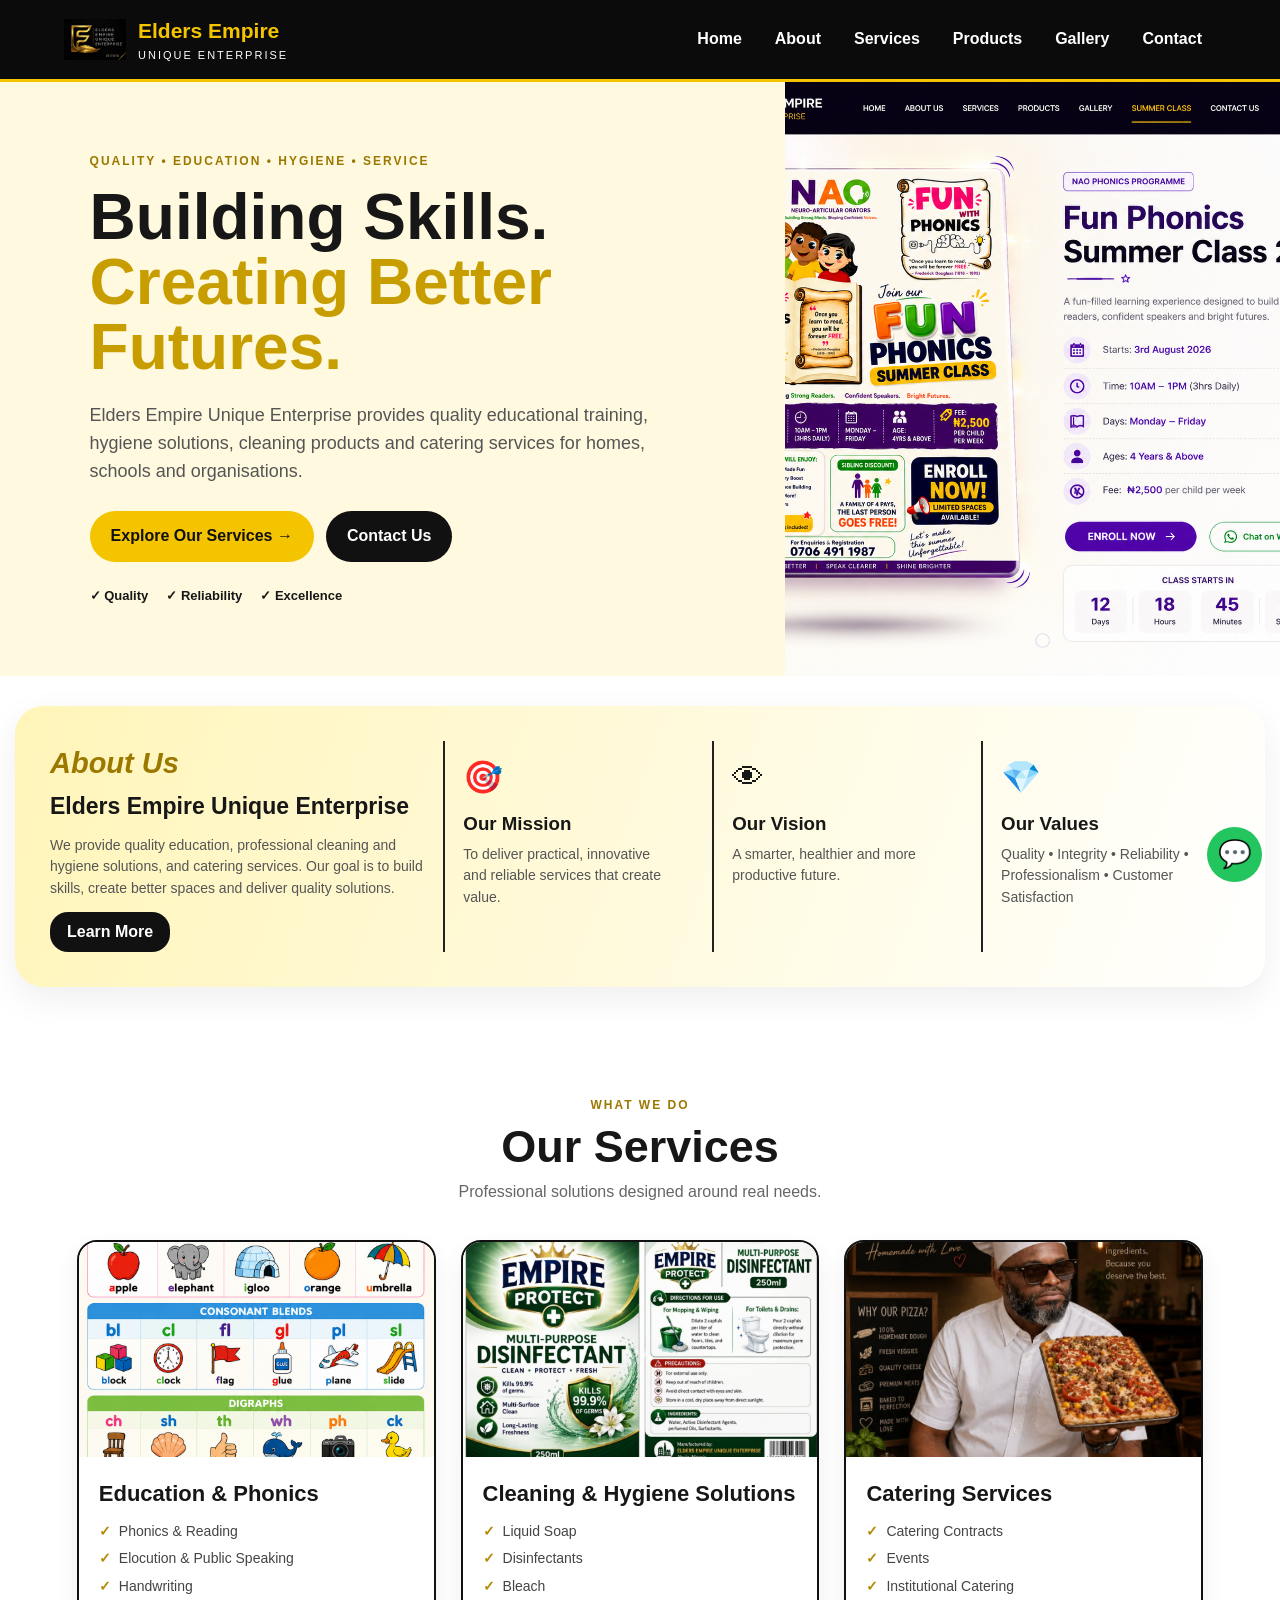
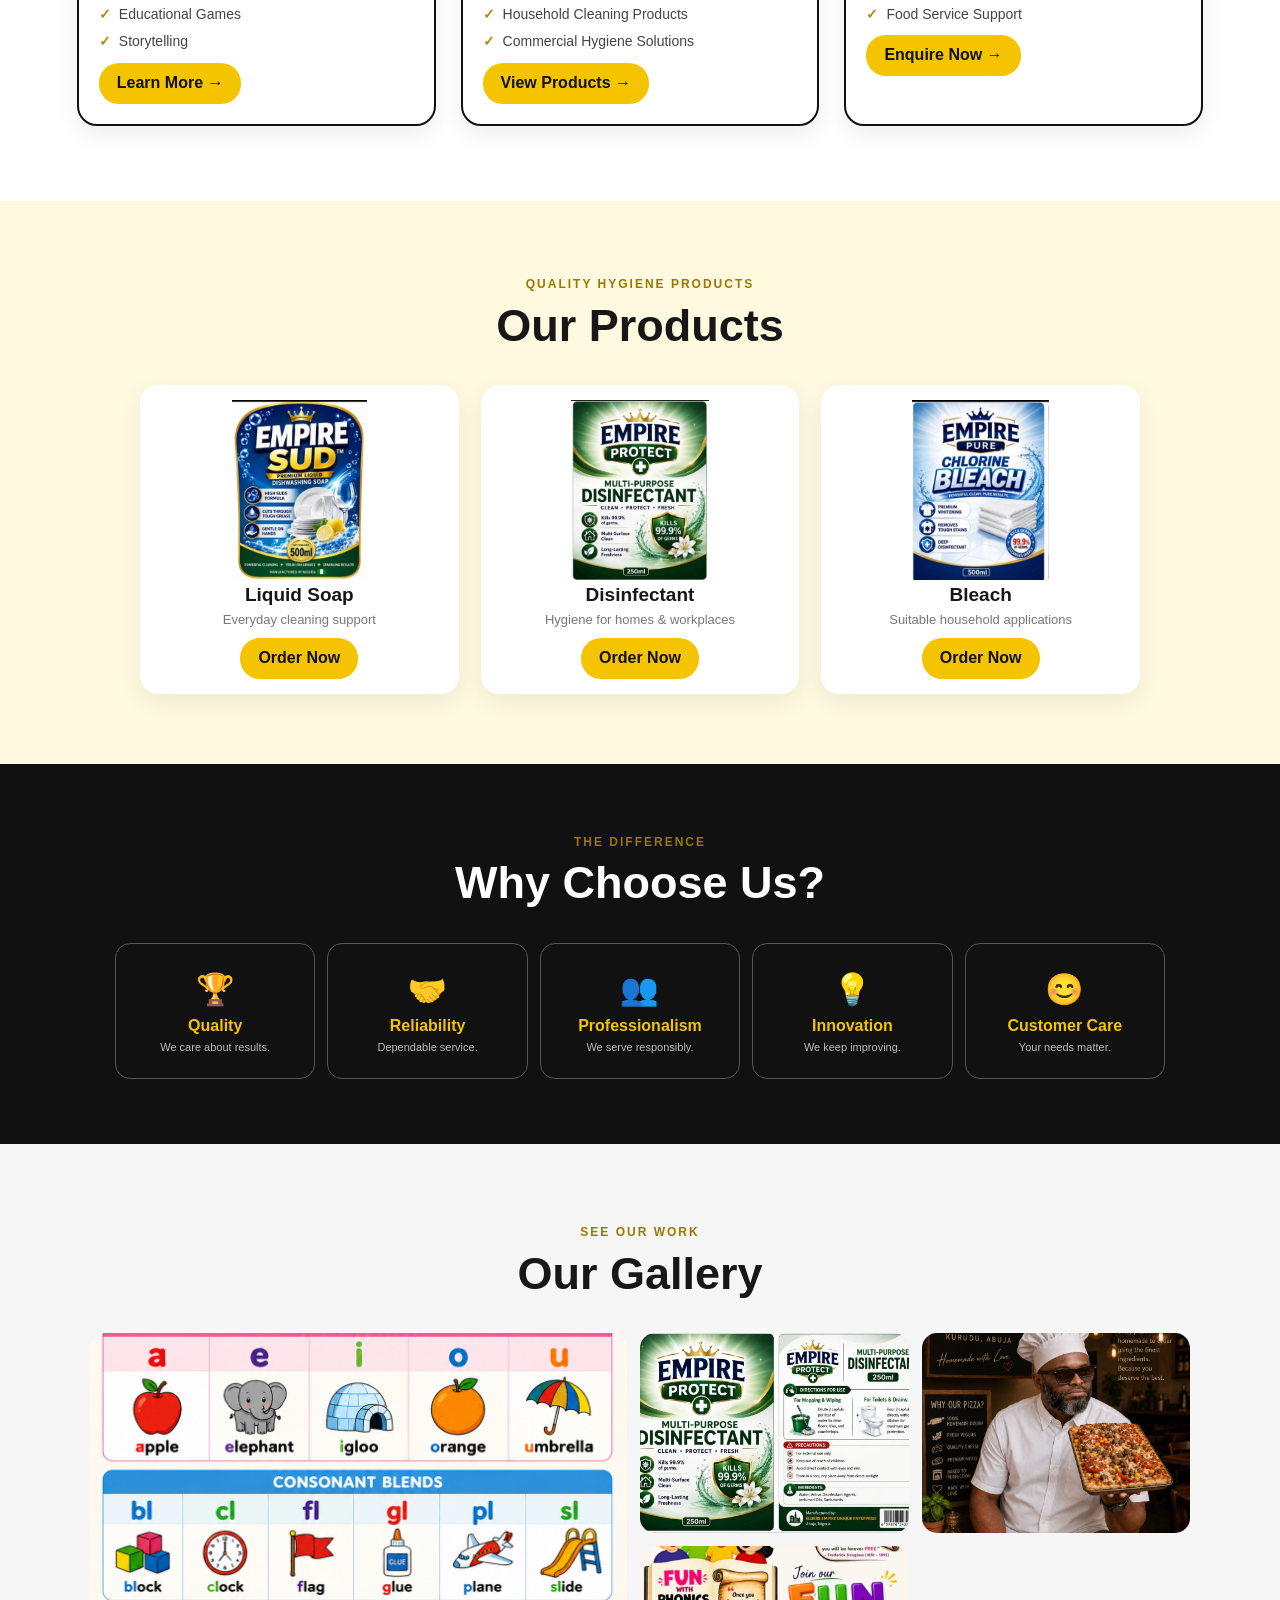
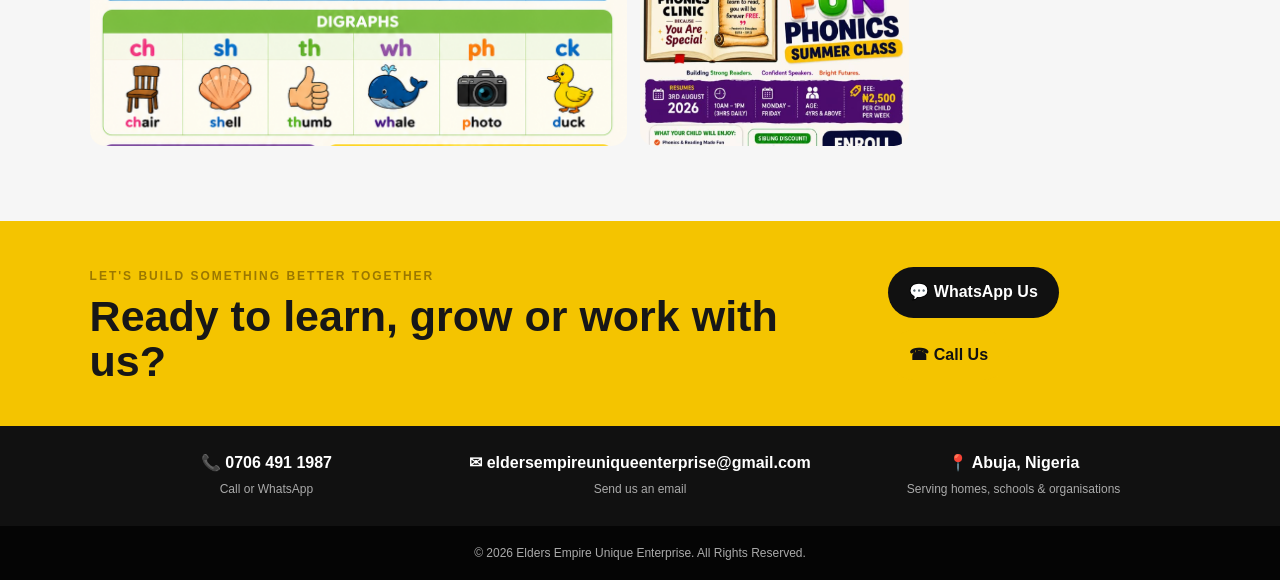
<file: index.html>
<!DOCTYPE html>
<html lang="en"><head>
<meta charset="UTF-8"><meta name="viewport" content="width=device-width,initial-scale=1">
<title>Elders Empire Unique Enterprise</title><link rel="stylesheet" href="style.css">
</head><body>
<header class="header">
<a class="brand" href="#home"><img src="logo.png" alt="Elders Empire logo"><span><b>Elders Empire</b><small>UNIQUE ENTERPRISE</small></span></a>
<button class="menu">☰</button>
<nav><a href="#home">Home</a><a href="#about">About</a><a href="#services">Services</a><a href="#products">Products</a><a href="#gallery">Gallery</a><a href="#contact">Contact</a></nav>
</header>
<main>
<section class="hero" id="home">
<div class="hero-image"><img src="summer-showcase.png" alt="Summer Phonics Clinic 2026"></div>
<div class="hero-text"><span class="tag">QUALITY • EDUCATION • HYGIENE • SERVICE</span>
<h1>Building Skills.<br><strong>Creating Better Futures.</strong></h1>
<p>Elders Empire Unique Enterprise provides quality educational training, hygiene solutions, cleaning products and catering services for homes, schools and organisations.</p>
<div class="buttons"><a class="btn yellow" href="#services">Explore Our Services →</a><a class="btn dark" href="#contact">Contact Us</a></div>
<div class="ticks"><span>✓ Quality</span><span>✓ Reliability</span><span>✓ Excellence</span></div></div>
</section>

<section class="about" id="about">
<div class="about-intro"><span class="script">About Us</span><h2>Elders Empire Unique Enterprise</h2><p>We provide quality education, professional cleaning and hygiene solutions, and catering services. Our goal is to build skills, create better spaces and deliver quality solutions.</p><a class="small-btn" href="#contact">Learn More</a></div>
<div class="about-card"><i>🎯</i><h3>Our Mission</h3><p>To deliver practical, innovative and reliable services that create value.</p></div>
<div class="about-card"><i>👁</i><h3>Our Vision</h3><p>A smarter, healthier and more productive future.</p></div>
<div class="about-card"><i>💎</i><h3>Our Values</h3><p>Quality • Integrity • Reliability • Professionalism • Customer Satisfaction</p></div>
</section>

<section class="section" id="services"><div class="heading"><span>WHAT WE DO</span><h2>Our Services</h2><p>Professional solutions designed around real needs.</p></div>
<div class="services">
<article class="service"><img src="phonics.jpg" alt="Phonics training"><div><h3>Education & Phonics</h3><ul><li>Phonics & Reading</li><li>Elocution & Public Speaking</li><li>Handwriting</li><li>Educational Games</li><li>Storytelling</li></ul><a href="#contact">Learn More →</a></div></article>
<article class="service"><img src="cleaning.jpg" alt="Cleaning and hygiene"><div><h3>Cleaning & Hygiene Solutions</h3><ul><li>Liquid Soap</li><li>Disinfectants</li><li>Bleach</li><li>Household Cleaning Products</li><li>Commercial Hygiene Solutions</li></ul><a href="#products">View Products →</a></div></article>
<article class="service"><img src="catering.jpg" alt="Catering services"><div><h3>Catering Services</h3><ul><li>Catering Contracts</li><li>Events</li><li>Institutional Catering</li><li>Food Service Support</li></ul><a href="#contact">Enquire Now →</a></div></article>
</div></section>

<section class="products-section" id="products"><div class="heading"><span>QUALITY HYGIENE PRODUCTS</span><h2>Our Products</h2></div>
<div class="products">
<article><img src="dishwashing-soap.jpg" alt="Liquid soap"><h3>Liquid Soap</h3><p>Everyday cleaning support</p><a href="#contact">Order Now</a></article>
<article><img src="disinfectant.jpg" alt="Disinfectant"><h3>Disinfectant</h3><p>Hygiene for homes & workplaces</p><a href="#contact">Order Now</a></article>
<article><img src="bleaching-solution.jpg" alt="Bleach"><h3>Bleach</h3><p>Suitable household applications</p><a href="#contact">Order Now</a></article>
</div></section>

<section class="why"><div class="heading light"><span>THE DIFFERENCE</span><h2>Why Choose Us?</h2></div>
<div class="why-grid"><div>🏆<b>Quality</b><small>We care about results.</small></div><div>🤝<b>Reliability</b><small>Dependable service.</small></div><div>👥<b>Professionalism</b><small>We serve responsibly.</small></div><div>💡<b>Innovation</b><small>We keep improving.</small></div><div>😊<b>Customer Care</b><small>Your needs matter.</small></div></div></section>

<section class="gallery" id="gallery"><div class="heading"><span>SEE OUR WORK</span><h2>Our Gallery</h2></div><div class="gallery-grid"><img src="gallery1.jpg" alt="Gallery"><img src="gallery2.jpg" alt="Gallery"><img src="gallery3.jpg" alt="Gallery"><img src="summer-class.jpg" alt="Phonics class"></div></section>

<section class="cta" id="contact"><div><span>LET'S BUILD SOMETHING BETTER TOGETHER</span><h2>Ready to learn, grow or work with us?</h2></div><div class="buttons"><a class="btn dark" href="https://wa.me/2347064911987">💬 WhatsApp Us</a><a class="btn yellow" href="tel:+2347064911987">☎ Call Us</a></div></section>
<section class="contact-info"><div><b>📞 0706 491 1987</b><span>Call or WhatsApp</span></div><div><b>✉ eldersempireuniqueenterprise@gmail.com</b><span>Send us an email</span></div><div><b>📍 Abuja, Nigeria</b><span>Serving homes, schools & organisations</span></div></section>
</main>
<footer>© 2026 Elders Empire Unique Enterprise. All Rights Reserved.</footer>
<a class="float" href="https://wa.me/2347064911987">💬</a>
<script>const m=document.querySelector('.menu'),n=document.querySelector('nav');m.onclick=()=>n.classList.toggle('open');document.querySelectorAll('nav a').forEach(a=>a.onclick=()=>n.classList.remove('open'));</script>
</body></html>
</file>
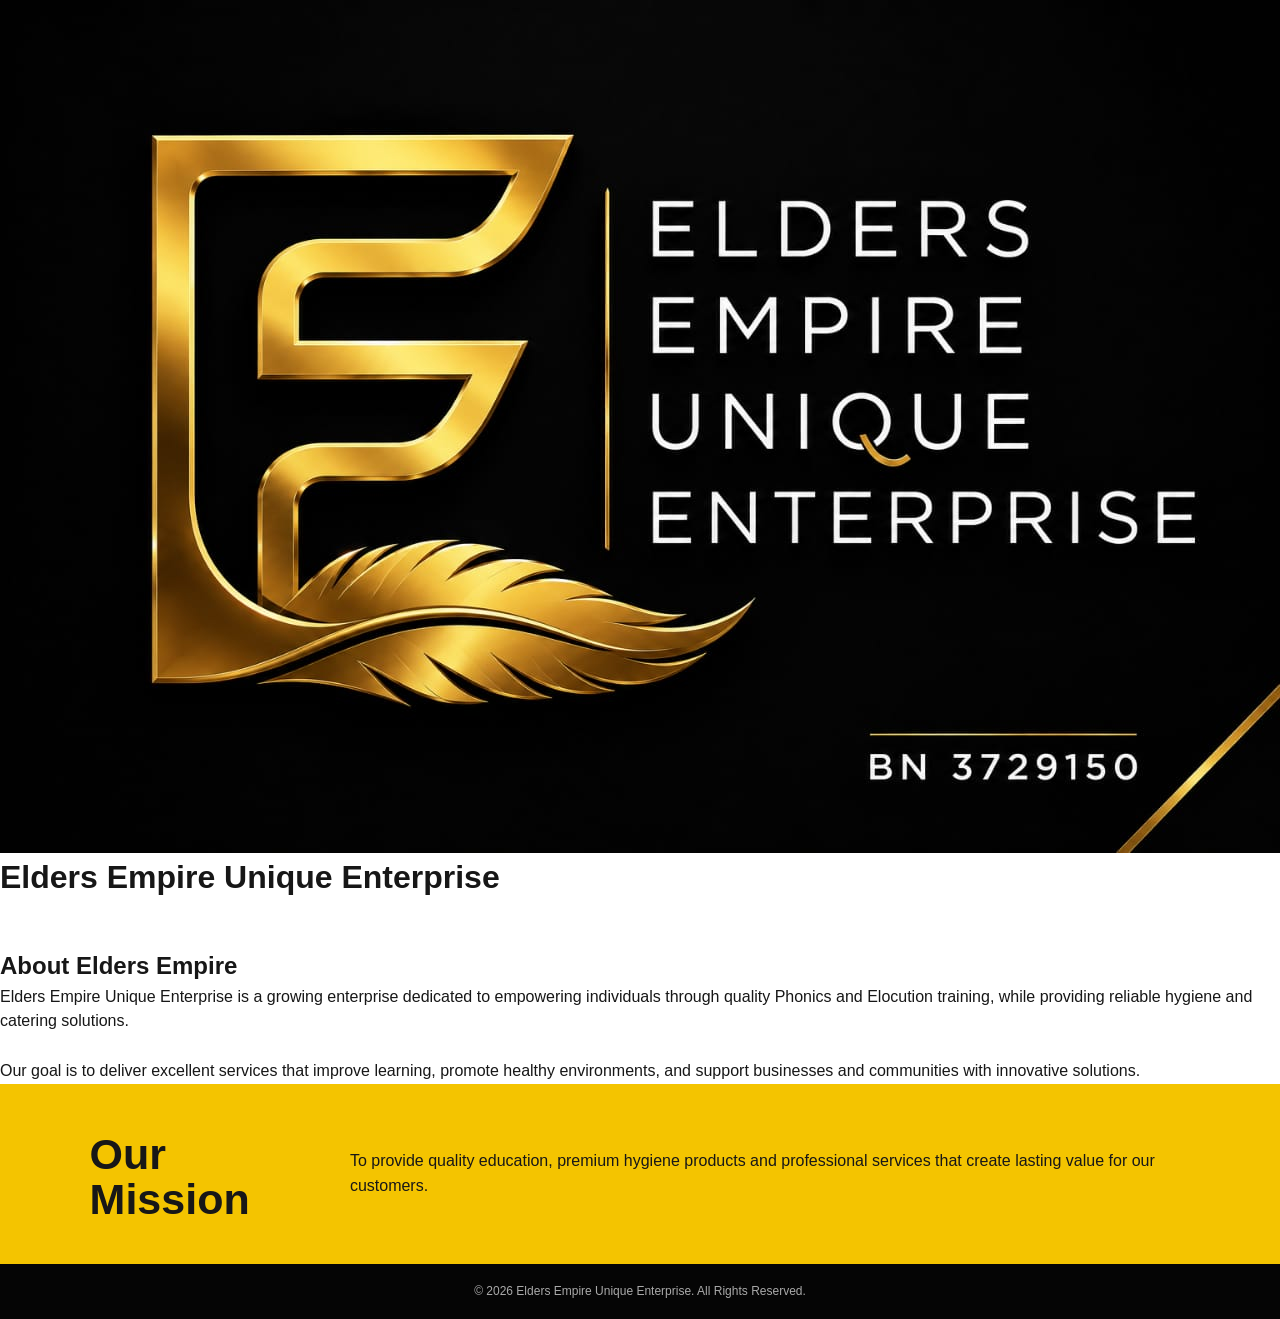
<file: about.html>
<!DOCTYPE html>
<html lang="en">
<head>
<meta charset="UTF-8">
<meta name="viewport" content="width=device-width, initial-scale=1.0">

<title>About Us - Elders Empire Unique Enterprise</title>

<link rel="stylesheet" href="style.css">
</head>

<body>

<header>

<div class="logo-area">
<img src="logo.png" alt="Elders Empire Logo">
<h1>Elders Empire Unique Enterprise</h1>
</div>

<nav>
<a href="index.html">Home</a>
<a href="about.html">About</a>
<a href="services.html">Services</a>
<a href="products.html">Products</a>
<a href="gallery.html">Gallery</a>
<a href="contact.html">Contact</a>
</nav>

</header>


<section class="about-preview">

<h2>About Elders Empire</h2>

<p>
Elders Empire Unique Enterprise is a growing enterprise dedicated to
empowering individuals through quality Phonics and Elocution training,
while providing reliable hygiene and catering solutions.
</p>

<br>

<p>
Our goal is to deliver excellent services that improve learning,
promote healthy environments, and support businesses and communities
with innovative solutions.
</p>

</section>


<section class="cta">

<h2>Our Mission</h2>

<p>
To provide quality education, premium hygiene products and professional
services that create lasting value for our customers.
</p>

</section>


<footer>

<p>
© 2026 Elders Empire Unique Enterprise. All Rights Reserved.
</p>

</footer>


</body>
</html>
</file>
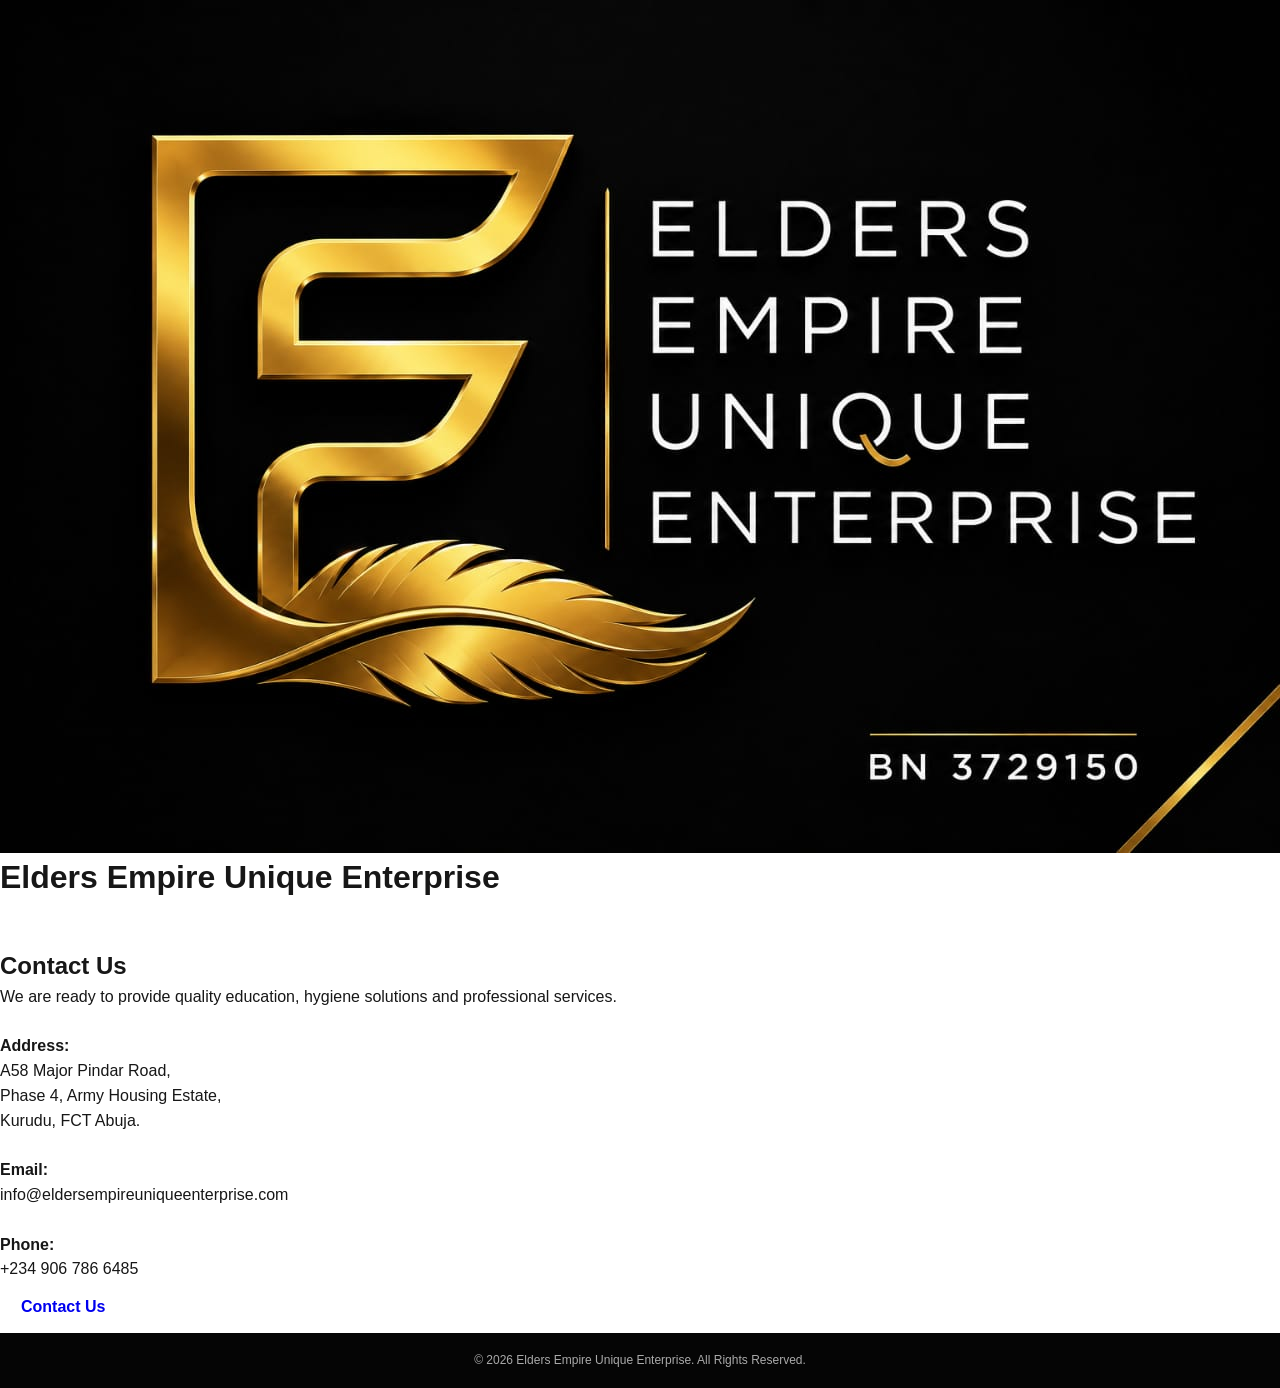
<file: contact.html>
<!DOCTYPE html>
<html lang="en">

<head>

<meta charset="UTF-8">
<meta name="viewport" content="width=device-width, initial-scale=1.0">

<title>Contact - Elders Empire Unique Enterprise</title>

<link rel="stylesheet" href="style.css">

</head>


<body>


<header>

<div class="logo-area">
<img src="logo.png" alt="Elders Empire Logo">
<h1>Elders Empire Unique Enterprise</h1>
</div>


<nav>
<a href="index.html">Home</a>
<a href="about.html">About</a>
<a href="services.html">Services</a>
<a href="products.html">Products</a>
<a href="gallery.html">Gallery</a>
<a href="contact.html">Contact</a>
</nav>

</header>



<section class="about-preview">

<h2>Contact Us</h2>


<p>
We are ready to provide quality education,
hygiene solutions and professional services.
</p>


<br>


<p>
<strong>Address:</strong><br>
A58 Major Pindar Road,<br>
Phase 4, Army Housing Estate,<br>
Kurudu, FCT Abuja.
</p>


<br>


<p>
<strong>Email:</strong><br>
info@eldersempireuniqueenterprise.com
</p>


<br>


<p>
<strong>Phone:</strong><br>
+234 906 786 6485
</p>


<a href="#" class="btn">
Contact Us
</a>


</section>



<footer>

<p>
© 2026 Elders Empire Unique Enterprise. All Rights Reserved.
</p>

</footer>


</body>

</html>
</file>
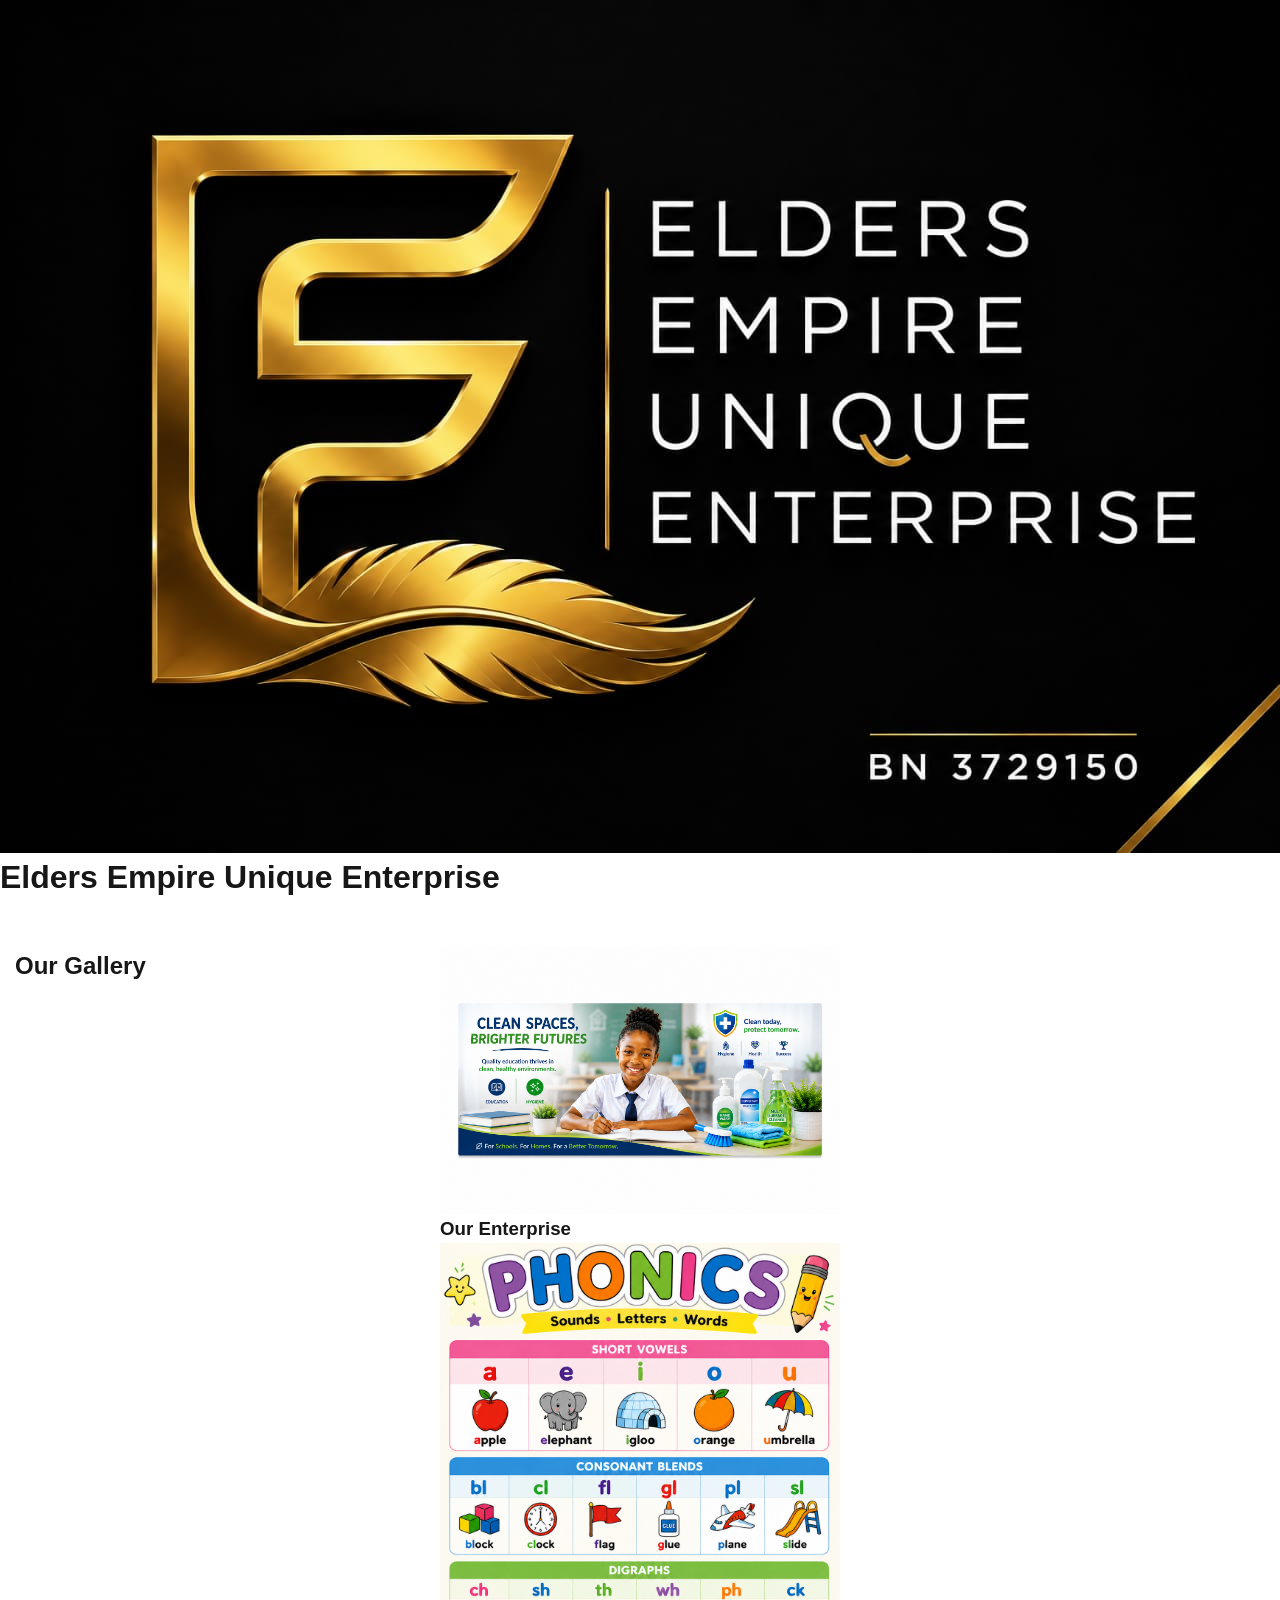
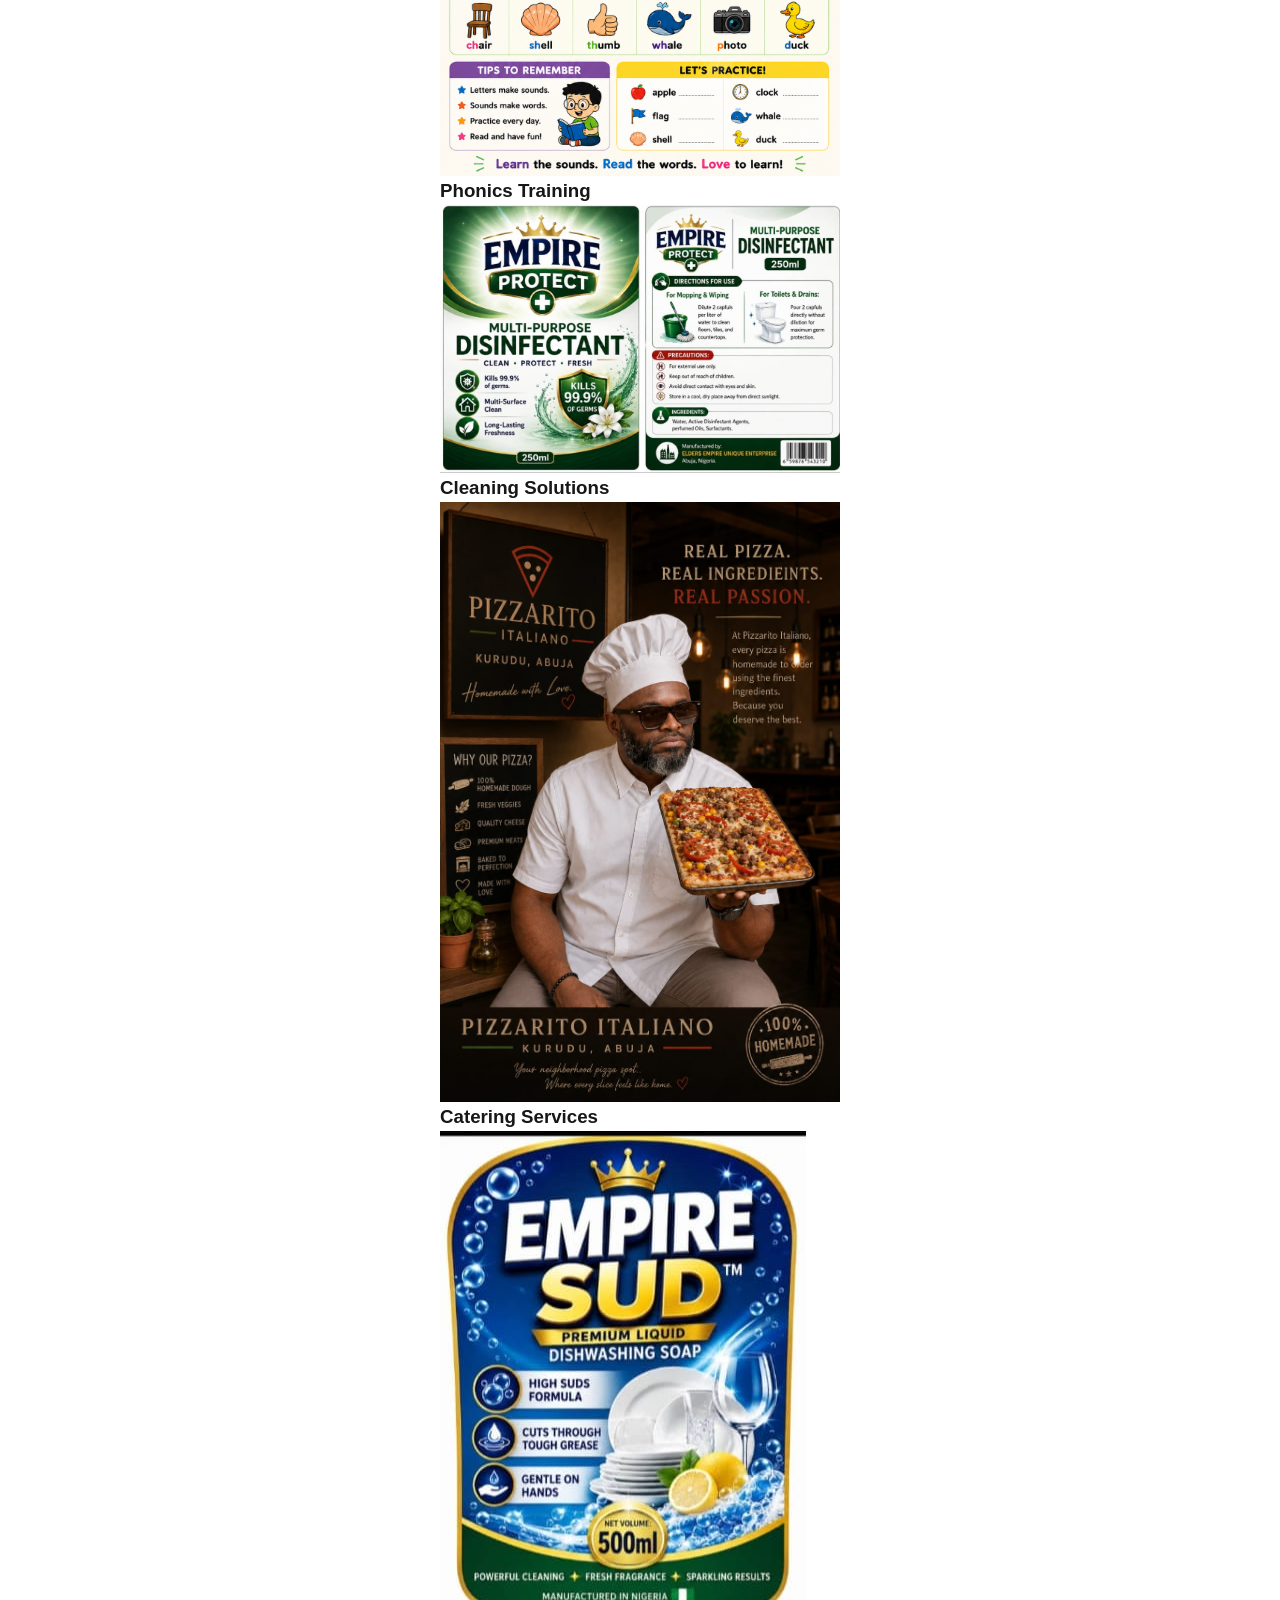
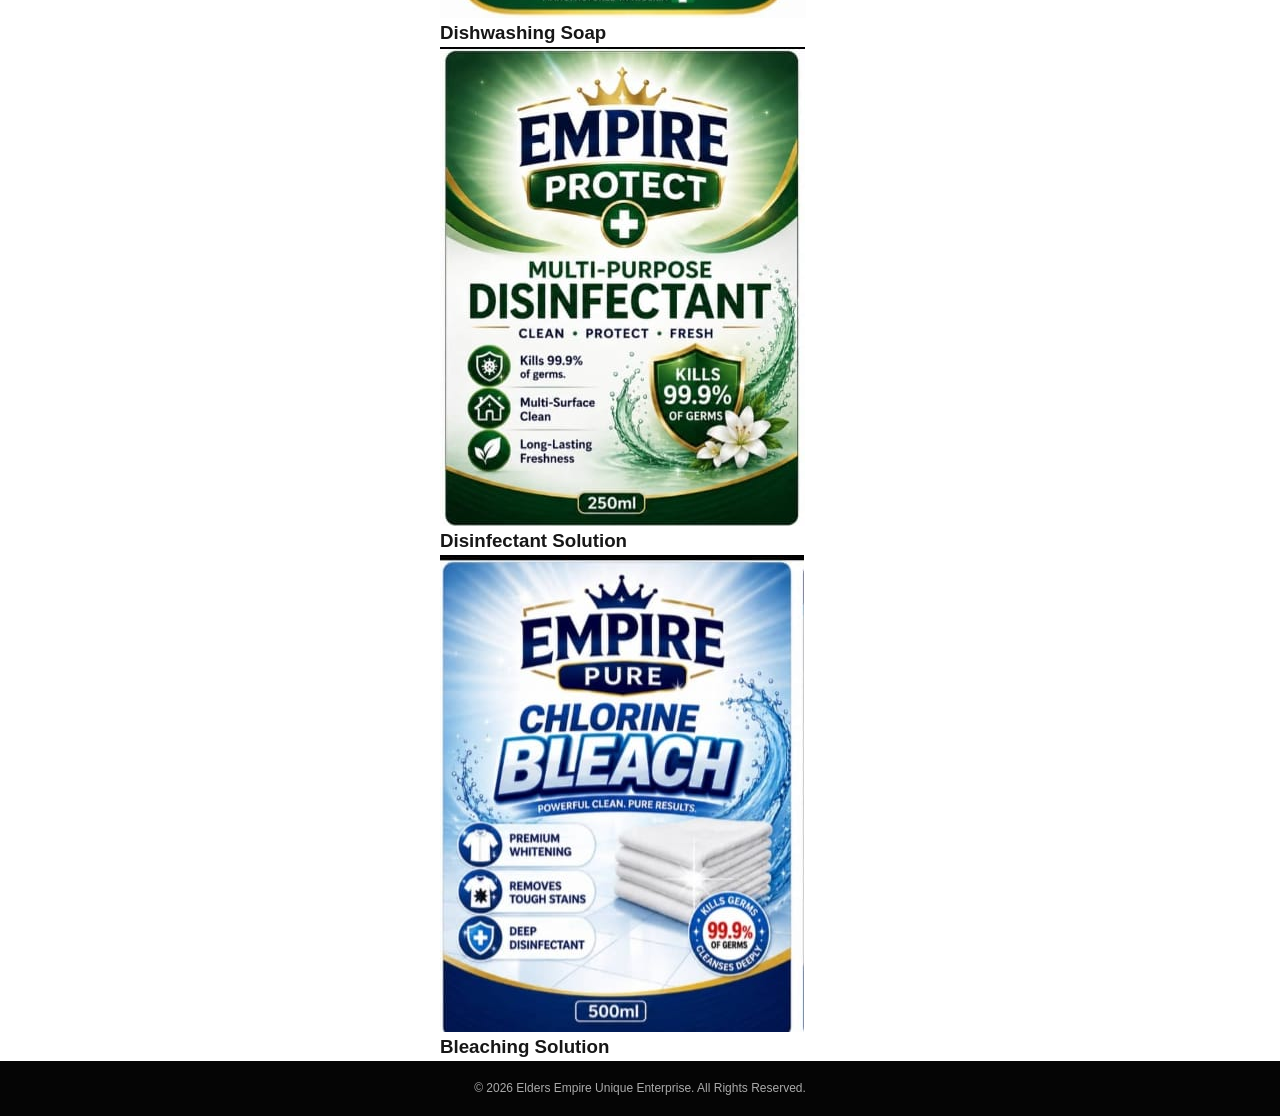
<file: gallery.html>
<!DOCTYPE html>
<html lang="en">

<head>

<meta charset="UTF-8">
<meta name="viewport" content="width=device-width, initial-scale=1.0">

<title>Gallery - Elders Empire Unique Enterprise</title>

<link rel="stylesheet" href="style.css">

</head>


<body>


<header>

<div class="logo-area">
<img src="logo.png" alt="Elders Empire Logo">
<h1>Elders Empire Unique Enterprise</h1>
</div>


<nav>
<a href="index.html">Home</a>
<a href="about.html">About</a>
<a href="services.html">Services</a>
<a href="products.html">Products</a>
<a href="gallery.html">Gallery</a>
<a href="contact.html">Contact</a>
</nav>

</header>



<section class="services">

<h2>Our Gallery</h2>


<div class="cards">


<div class="card">
<img src="home.jpg" alt="Elders Empire">
<h3>Our Enterprise</h3>
</div>


<div class="card">
<img src="phonics.jpg" alt="Phonics Training">
<h3>Phonics Training</h3>
</div>


<div class="card">
<img src="cleaning.jpg" alt="Cleaning Products">
<h3>Cleaning Solutions</h3>
</div>


<div class="card">
<img src="catering.jpg" alt="Catering Services">
<h3>Catering Services</h3>
</div>
<div class="card">
<img src="dishwashing-soap.jpg" alt="Dishwashing Soap">
<h3>Dishwashing Soap</h3>
</div>


<div class="card">
<img src="disinfectant.jpg" alt="Disinfectant Solution">
<h3>Disinfectant Solution</h3>
</div>


<div class="card">
<img src="bleaching-solution.jpg" alt="Bleaching Solution">
<h3>Bleaching Solution</h3>
</div>

</div>

</section>



<footer>

<p>
© 2026 Elders Empire Unique Enterprise. All Rights Reserved.
</p>

</footer>


</body>

</html>
</file>
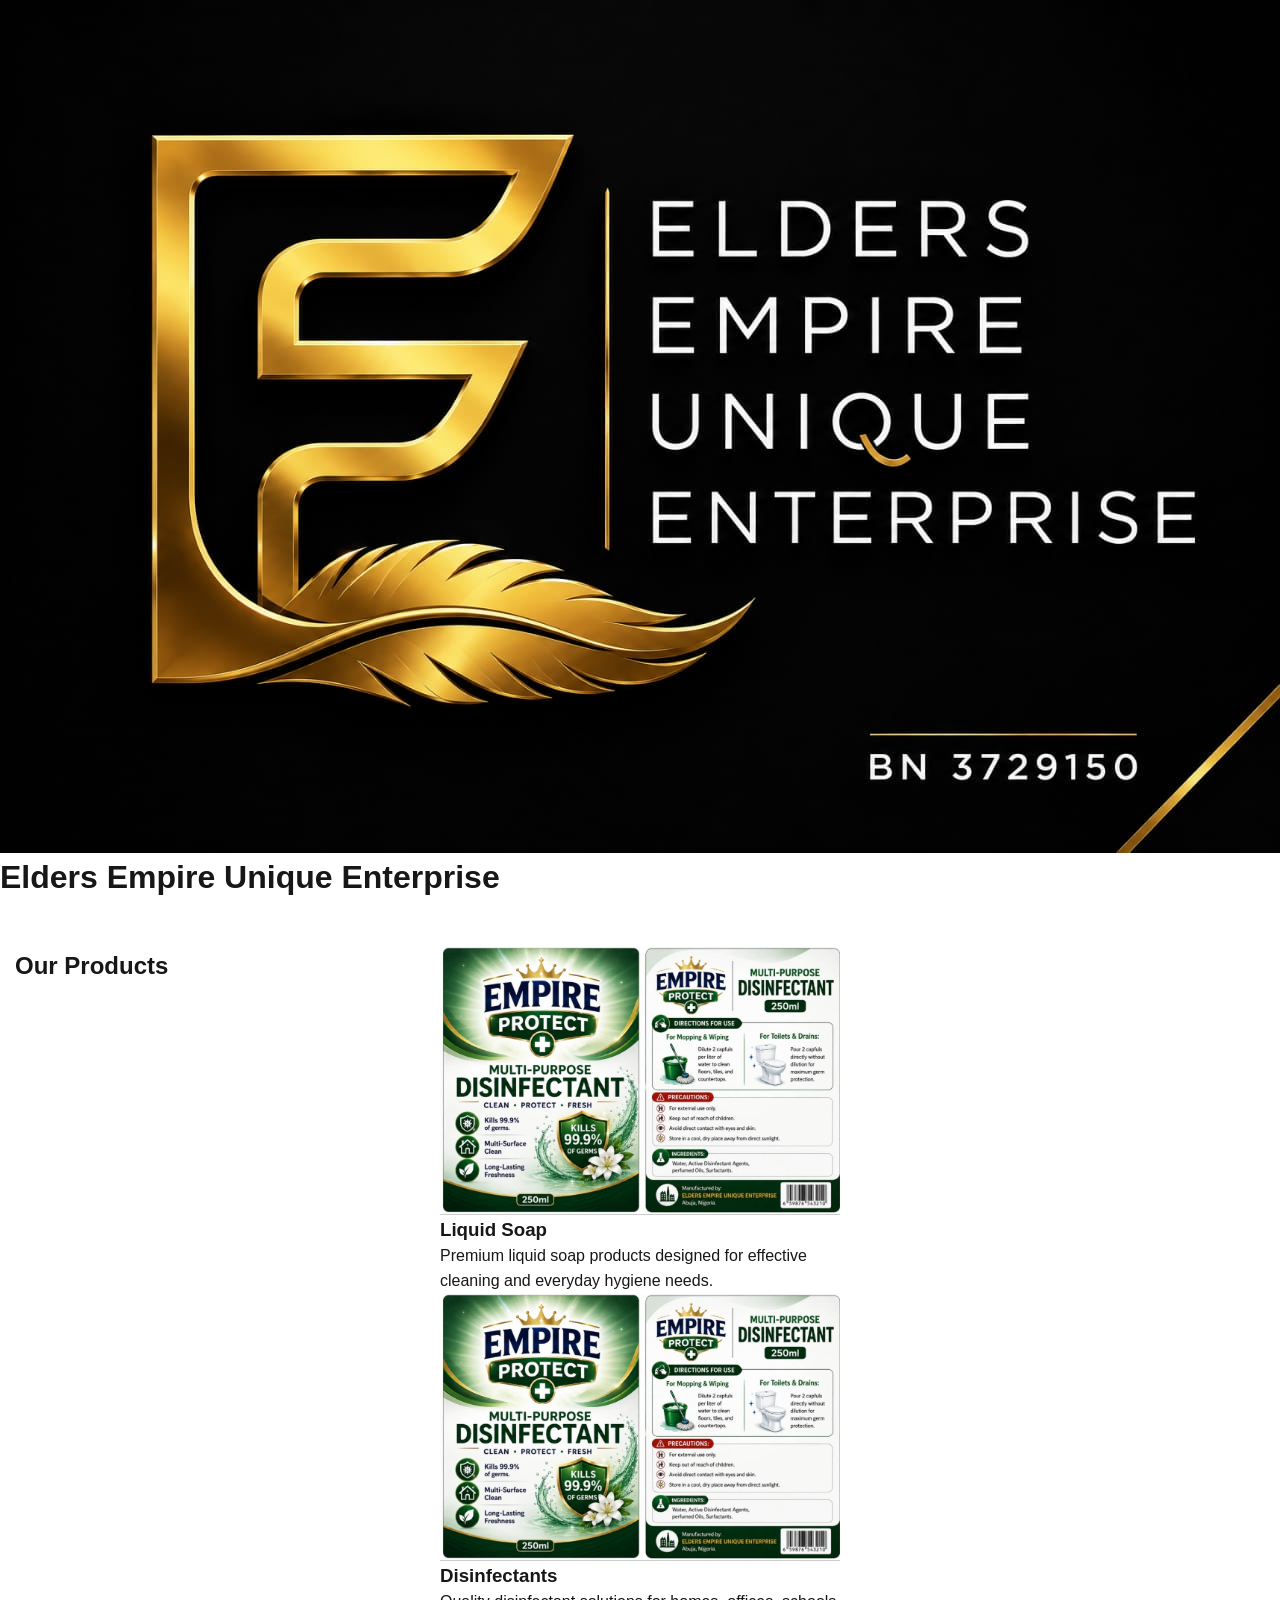
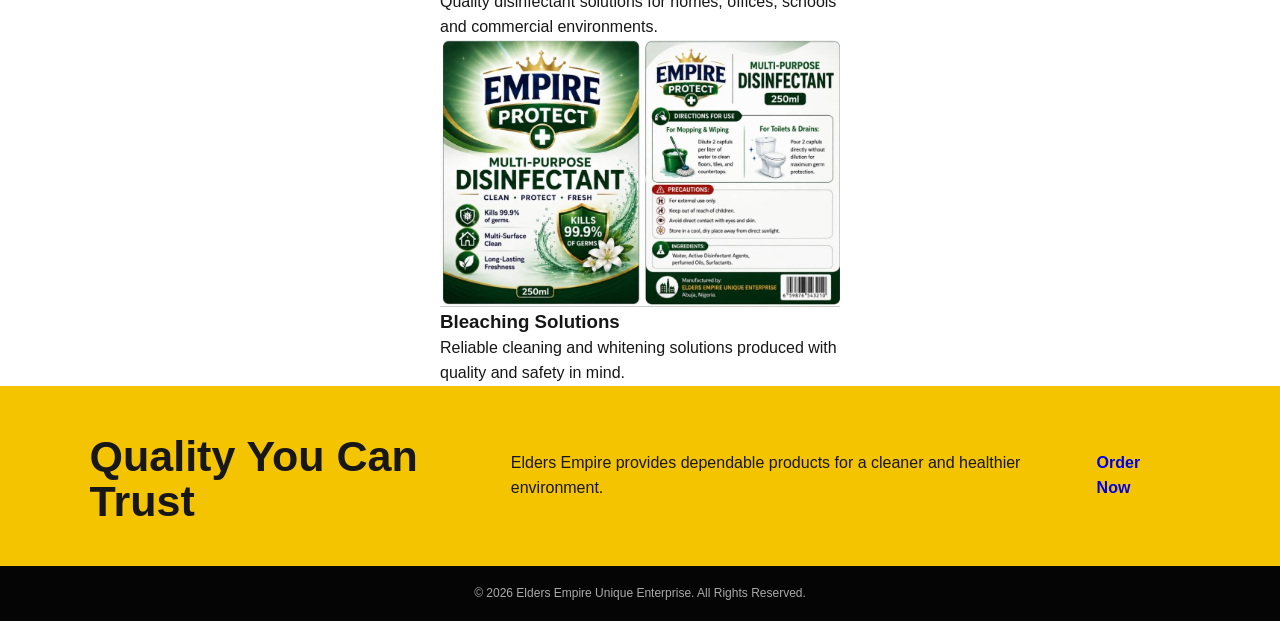
<file: products.html>
<!DOCTYPE html>
<html lang="en">

<head>

<meta charset="UTF-8">
<meta name="viewport" content="width=device-width, initial-scale=1.0">

<title>Products - Elders Empire Unique Enterprise</title>

<link rel="stylesheet" href="style.css">

</head>


<body>


<header>

<div class="logo-area">
<img src="logo.png" alt="Elders Empire Logo">
<h1>Elders Empire Unique Enterprise</h1>
</div>


<nav>
<a href="index.html">Home</a>
<a href="about.html">About</a>
<a href="services.html">Services</a>
<a href="products.html">Products</a>
<a href="gallery.html">Gallery</a>
<a href="contact.html">Contact</a>
</nav>

</header>



<section class="services">

<h2>Our Products</h2>


<div class="cards">


<div class="card">

<img src="cleaning.jpg" alt="Liquid Soap">

<h3>Liquid Soap</h3>

<p>
Premium liquid soap products designed for effective
cleaning and everyday hygiene needs.
</p>

</div>



<div class="card">

<img src="cleaning.jpg" alt="Disinfectant">

<h3>Disinfectants</h3>

<p>
Quality disinfectant solutions for homes, offices,
schools and commercial environments.
</p>

</div>



<div class="card">

<img src="cleaning.jpg" alt="Bleach">

<h3>Bleaching Solutions</h3>

<p>
Reliable cleaning and whitening solutions produced
with quality and safety in mind.
</p>

</div>


</div>


</section>



<section class="cta">

<h2>Quality You Can Trust</h2>

<p>
Elders Empire provides dependable products for a cleaner
and healthier environment.
</p>


<a href="contact.html" class="btn">
Order Now
</a>


</section>



<footer>

<p>
© 2026 Elders Empire Unique Enterprise. All Rights Reserved.
</p>

</footer>


</body>

</html>
</file>
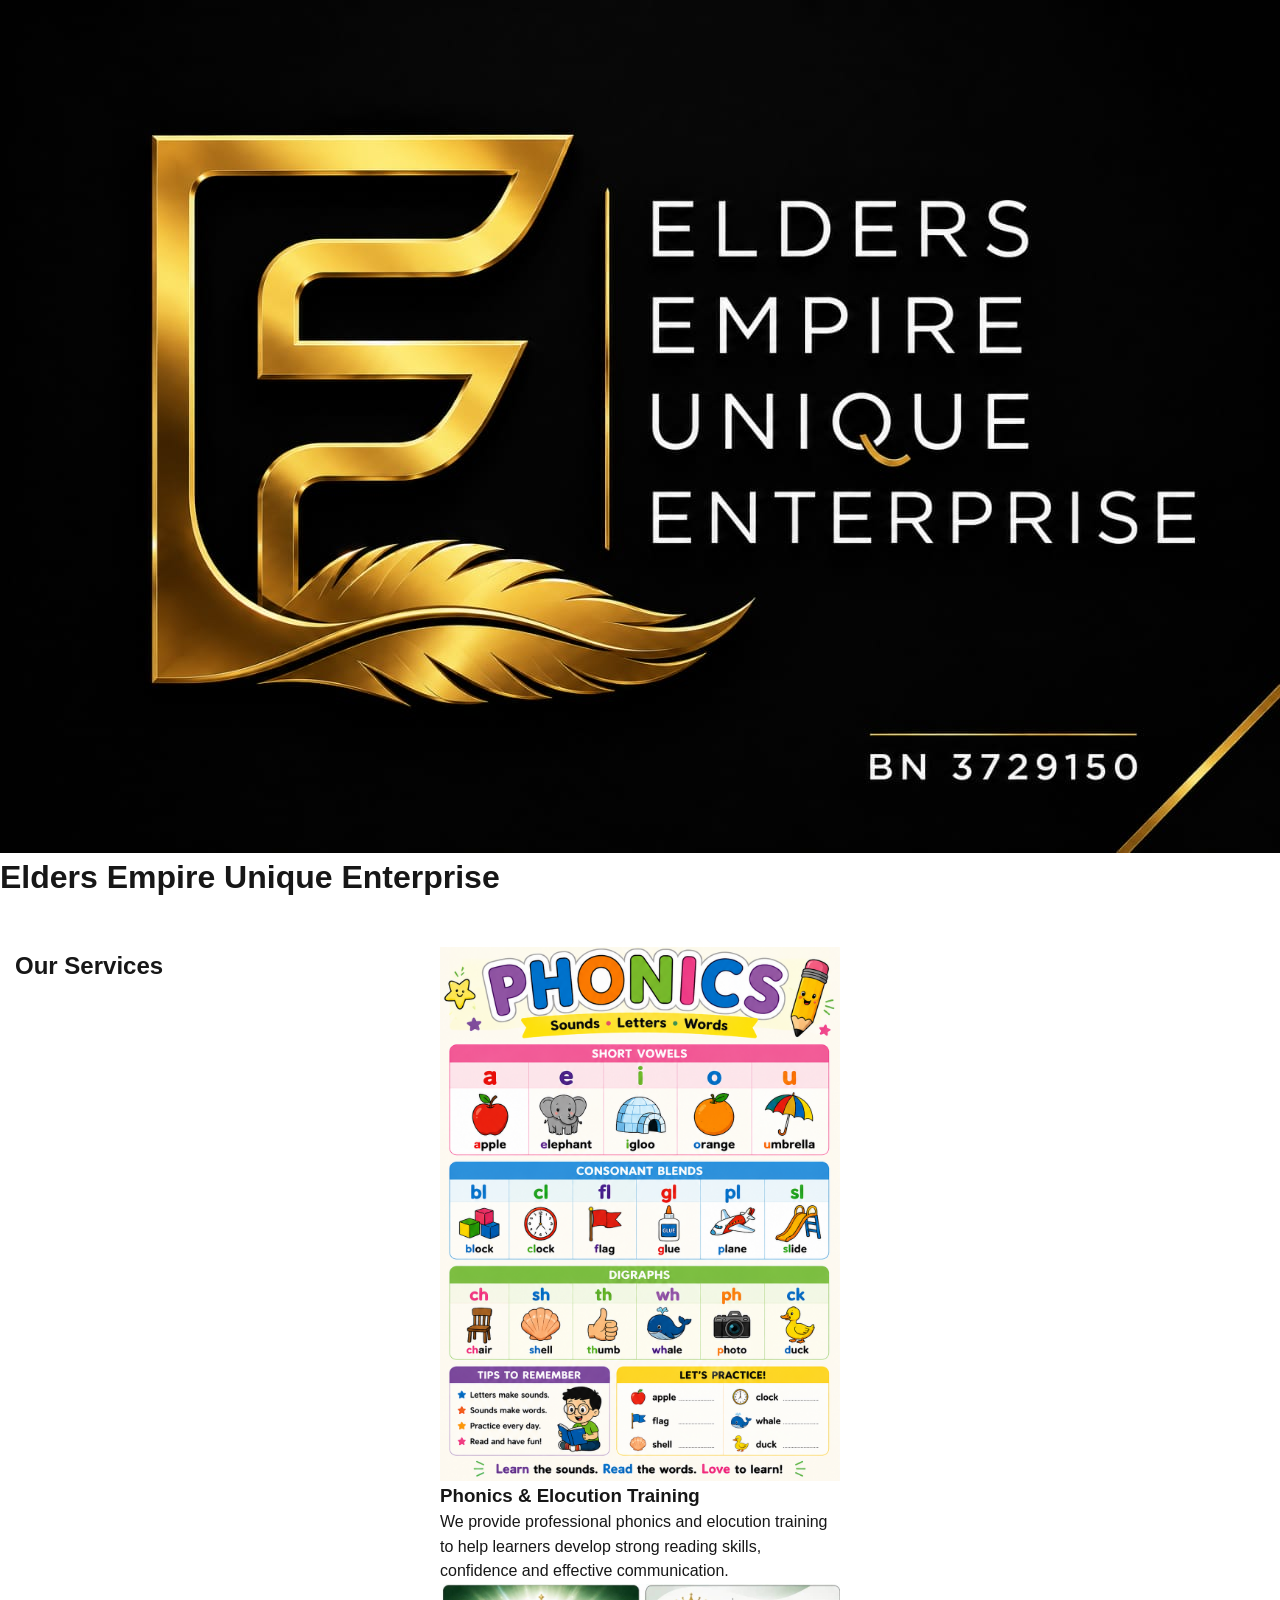
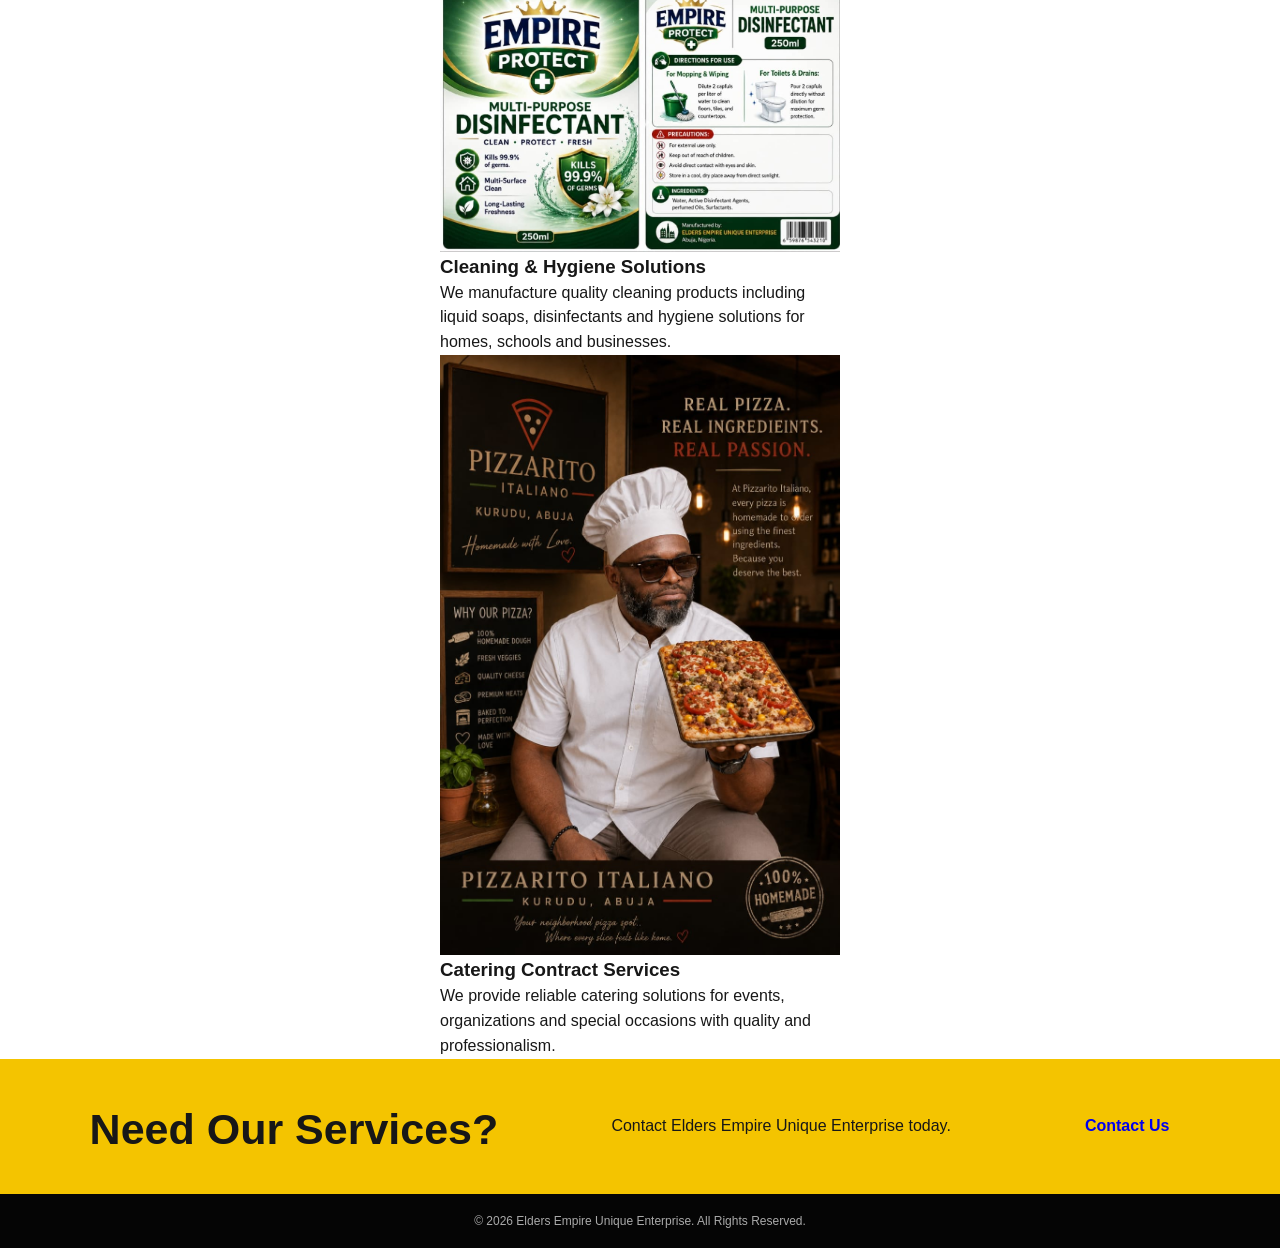
<file: services.html>
<!DOCTYPE html>
<html lang="en">
<head>

<meta charset="UTF-8">
<meta name="viewport" content="width=device-width, initial-scale=1.0">

<title>Services - Elders Empire Unique Enterprise</title>

<link rel="stylesheet" href="style.css">

</head>

<body>


<header>

<div class="logo-area">
<img src="logo.png" alt="Elders Empire Logo">
<h1>Elders Empire Unique Enterprise</h1>
</div>


<nav>
<a href="index.html">Home</a>
<a href="about.html">About</a>
<a href="services.html">Services</a>
<a href="products.html">Products</a>
<a href="gallery.html">Gallery</a>
<a href="contact.html">Contact</a>
</nav>

</header>



<section class="services">

<h2>Our Services</h2>


<div class="cards">


<div class="card">

<img src="phonics.jpg" alt="Phonics Training">

<h3>Phonics & Elocution Training</h3>

<p>
We provide professional phonics and elocution training
to help learners develop strong reading skills,
confidence and effective communication.
</p>

</div>



<div class="card">

<img src="cleaning.jpg" alt="Cleaning Solutions">

<h3>Cleaning & Hygiene Solutions</h3>

<p>
We manufacture quality cleaning products including
liquid soaps, disinfectants and hygiene solutions
for homes, schools and businesses.
</p>

</div>



<div class="card">

<img src="catering.jpg" alt="Catering Services">

<h3>Catering Contract Services</h3>

<p>
We provide reliable catering solutions for events,
organizations and special occasions with quality
and professionalism.
</p>

</div>


</div>


</section>



<section class="cta">

<h2>Need Our Services?</h2>

<p>
Contact Elders Empire Unique Enterprise today.
</p>

<a href="contact.html" class="btn">
Contact Us
</a>

</section>



<footer>

<p>
© 2026 Elders Empire Unique Enterprise. All Rights Reserved.
</p>

</footer>


</body>
</html>
</file>
<file: style.css>
*{box-sizing:border-box;margin:0;padding:0}html{scroll-behavior:smooth}body{font-family:Arial,Helvetica,sans-serif;color:#171717;line-height:1.55}a{text-decoration:none}img{max-width:100%;display:block}:root{--gold:#f4c400;--dark:#101010}
.header{height:82px;background:#0b0b0b;color:#fff;display:flex;align-items:center;justify-content:space-between;padding:8px 5vw;position:sticky;top:0;z-index:50;border-bottom:3px solid var(--gold)}.brand{display:flex;align-items:center;gap:12px;color:#fff}.brand img{width:62px;height:62px;object-fit:contain}.brand b{display:block;color:var(--gold);font-size:21px}.brand small{display:block;letter-spacing:2px;font-size:11px}nav{display:flex;gap:5px}nav a{color:#fff;padding:10px 14px;font-weight:bold;border-radius:22px}nav a:hover{background:var(--gold);color:#111}.menu{display:none;background:none;border:0;color:#fff;font-size:31px}
.hero{display:grid;grid-template-columns:1.35fr .85fr;background:#fff9df;min-height:560px}.hero-image{grid-column:2}.hero-image img{width:100%;height:100%;object-fit:cover}.hero-text{grid-column:1;grid-row:1;padding:70px 7vw;display:flex;flex-direction:column;justify-content:center}.tag,.heading>span,.cta>div>span{color:#9b7800;font-weight:900;letter-spacing:2px;font-size:12px}.hero h1{font-size:clamp(43px,5vw,72px);line-height:1.02;margin:14px 0 22px}.hero h1 strong{color:#c79d00}.hero p{font-size:18px;color:#555;max-width:650px;margin-bottom:25px}.buttons{display:flex;gap:12px;flex-wrap:wrap}.btn{display:inline-block;padding:13px 21px;border-radius:28px;font-weight:800}.yellow{background:var(--gold);color:#111}.dark{background:#111;color:#fff}.ticks{display:flex;gap:18px;margin-top:24px;font-weight:800;font-size:13px}
.about{max-width:1250px;margin:30px auto;padding:35px;display:grid;grid-template-columns:1.5fr 1fr 1fr 1fr;gap:20px;background:linear-gradient(110deg,#fff5b9,#fff);border-radius:28px;box-shadow:0 12px 35px #0001}.script{color:#9b7800;font-weight:900;font-size:29px;font-style:italic}.about h2{font-size:23px;margin:3px 0 10px}.about p{color:#555;font-size:14px}.small-btn{display:inline-block;margin-top:12px;background:#111;color:#fff;padding:8px 17px;border-radius:18px;font-weight:700}.about-card{border-left:2px solid #222;padding:12px 18px}.about-card i{font-size:32px;font-style:normal}.about-card h3{margin:6px 0}
.section,.gallery{padding:75px 6vw}.heading{text-align:center;margin-bottom:35px}.heading h2{font-size:45px;line-height:1.1;margin:5px 0 8px}.heading p{color:#666}.services{display:grid;grid-template-columns:repeat(3,1fr);gap:25px;max-width:1250px;margin:auto}.service{border:2px solid #111;border-radius:20px;overflow:hidden;background:#fff;box-shadow:0 10px 25px #0001}.service>img{width:100%;height:215px;object-fit:cover}.service>div{padding:20px}.service h3{font-size:22px}.service ul{list-style:none;color:#444;font-size:14px;margin:10px 0}.service li{margin:6px 0}.service li:before{content:"✓";font-weight:900;margin-right:8px;color:#b18b00}.service a,.products a{display:inline-block;background:var(--gold);color:#111;padding:8px 18px;border-radius:20px;font-weight:800}
.products-section{background:#fff9df;padding:70px 6vw}.products{display:grid;grid-template-columns:repeat(3,1fr);gap:22px;max-width:1000px;margin:auto}.products article{text-align:center;background:#fff;border-radius:18px;padding:15px;box-shadow:0 8px 25px #0001}.products img{height:180px;width:100%;object-fit:contain}.products h3{font-size:19px}.products p{font-size:13px;color:#777;margin-bottom:8px}
.why{background:#111;color:#fff;padding:65px 6vw}.light h2{color:#fff}.why-grid{max-width:1050px;margin:auto;display:grid;grid-template-columns:repeat(5,1fr);gap:12px}.why-grid div{border:1px solid #555;border-radius:15px;text-align:center;padding:22px 10px;font-size:31px}.why-grid b{display:block;font-size:16px;color:var(--gold)}.why-grid small{display:block;color:#bbb;font-size:11px}.gallery{background:#f6f6f6}.gallery-grid{max-width:1100px;margin:auto;display:grid;grid-template-columns:2fr 1fr 1fr;grid-template-rows:200px 200px;gap:13px}.gallery-grid img{width:100%;height:100%;object-fit:cover;border-radius:15px}.gallery-grid img:first-child{grid-row:span 2}
.cta{padding:42px 7vw;background:var(--gold);display:flex;justify-content:space-between;align-items:center;gap:25px}.cta h2{font-size:clamp(27px,4vw,43px);line-height:1.05;margin-top:6px}.contact-info{display:grid;grid-template-columns:repeat(3,1fr);background:#111;color:#fff;padding:25px 7vw;gap:20px;text-align:center}.contact-info b{display:block}.contact-info span{font-size:12px;color:#aaa}footer{background:#050505;color:#aaa;text-align:center;padding:18px;font-size:12px}.float{position:fixed;right:18px;bottom:18px;width:55px;height:55px;border-radius:50%;background:#22c55e;color:#fff;display:flex;align-items:center;justify-content:center;font-size:27px;z-index:40}
@media(max-width:900px){.header{height:76px}.brand img{width:53px;height:53px}.brand b{font-size:17px}nav{display:none;position:absolute;top:76px;left:0;right:0;background:#0b0b0b;flex-direction:column;padding:12px 18px 18px}nav.open{display:flex}nav a{text-align:center}.menu{display:block}.hero{display:flex;flex-direction:column}.hero-image{order:0}.hero-image img{height:auto;width:100%;object-fit:contain}.hero-text{padding:42px 22px;text-align:center;order:1}.hero p{margin:auto auto 25px}.buttons,.ticks{justify-content:center}.about{margin:18px;grid-template-columns:1fr 1fr}.about-intro{grid-column:1/-1}.services,.products{grid-template-columns:1fr 1fr}.why-grid{grid-template-columns:repeat(3,1fr)}.contact-info{grid-template-columns:1fr}}
@media(max-width:600px){.brand img{width:55px;height:55px}.brand b{font-size:15px}.brand small{font-size:9px}.hero h1{font-size:42px}.hero-text{padding:35px 18px}.hero p{font-size:15px}.ticks{gap:10px;flex-wrap:wrap}.about{padding:24px;grid-template-columns:1fr}.about-intro{grid-column:auto}.about-card{border-left:0;border-top:1px solid #ddd;padding:18px 0}.section,.gallery{padding:55px 18px}.heading h2{font-size:35px}.services,.products{grid-template-columns:1fr}.why-grid{grid-template-columns:1fr 1fr}.cta{padding:38px 20px;flex-direction:column;text-align:center}.contact-info{padding:25px 18px}.gallery-grid{grid-template-columns:1fr 1fr;grid-template-rows:150px 150px}.gallery-grid img:first-child{grid-row:span 2}}
</file>
